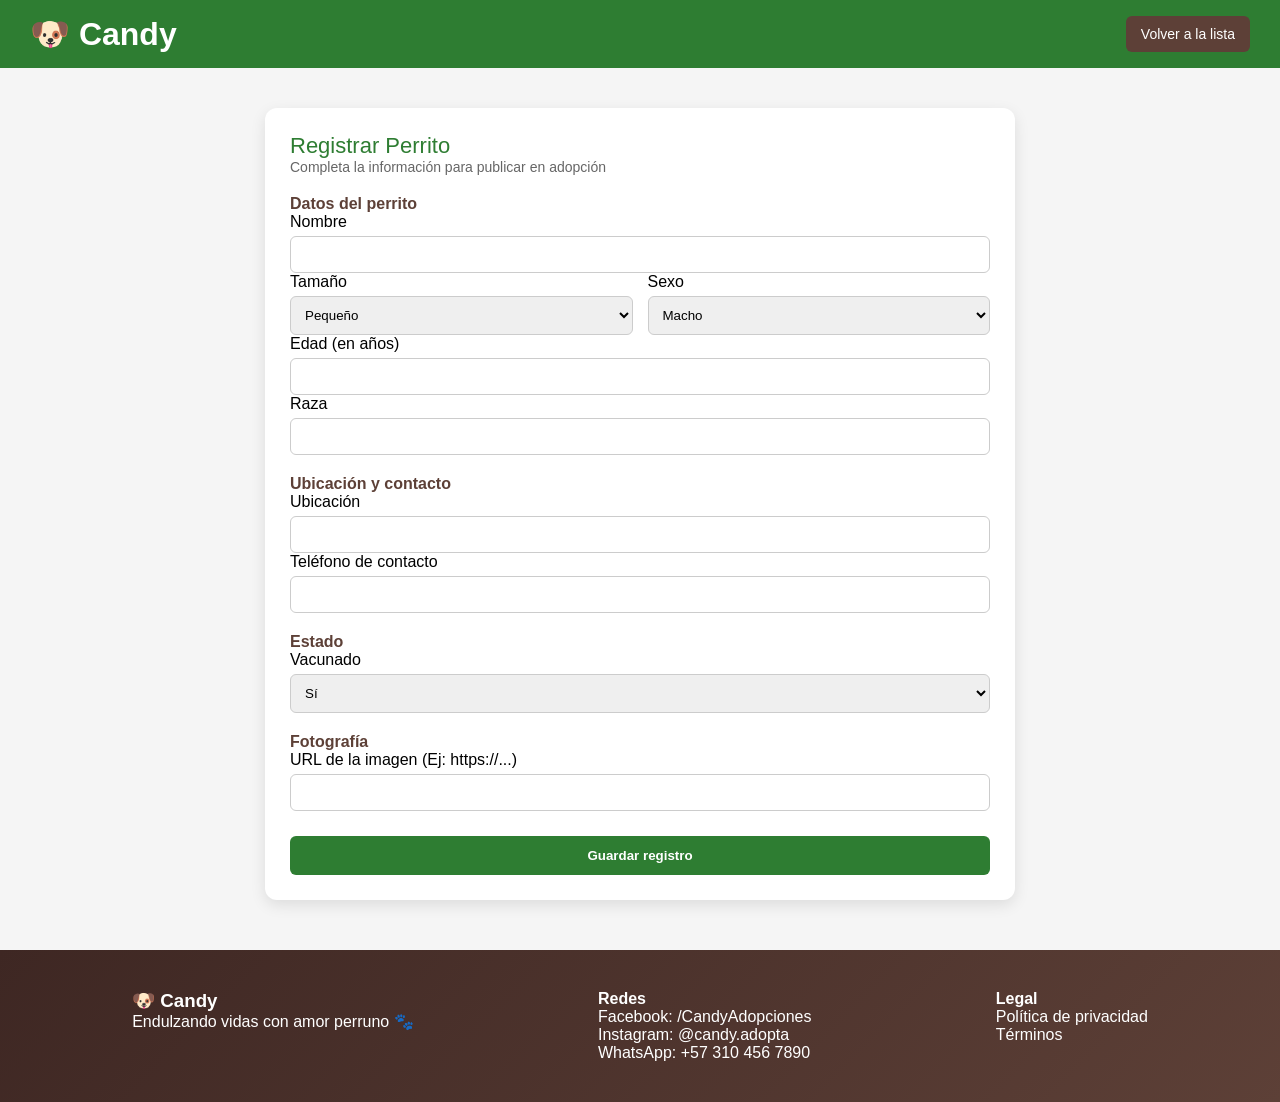
<file: templates/registro.html>
<!DOCTYPE html>
<html lang="es">
<head>
<meta charset="UTF-8">
<title>Registrar Perrito - Candy</title>
<style>
/* MANTENEMOS TODO TU CSS EXACTAMENTE IGUAL */
* { margin: 0; padding: 0; box-sizing: border-box; font-family: 'Segoe UI', sans-serif; }
body { background: #f5f5f5; }
header { background: #2e7d32; color: white; padding: 15px 30px; display: flex; justify-content: space-between; align-items: center; }
.logout { background: #5d4037; border: none; padding: 10px 15px; color: white; border-radius: 6px; text-decoration: none; font-size: 14px; }
.form-box { width: 90%; max-width: 750px; margin: 40px auto; background: white; padding: 25px; border-radius: 12px; box-shadow: 0 5px 15px rgba(0,0,0,0.1); }
.title { font-size: 22px; color: #2e7d32; }
.section-title { margin-top: 20px; color: #5d4037; font-weight: bold; }
input, select { width: 100%; padding: 10px; border-radius: 6px; border: 1px solid #ccc; margin-top: 5px; }
button { margin-top: 25px; width: 100%; background: #2e7d32; color: white; border: none; padding: 12px; border-radius: 6px; cursor: pointer; font-weight: bold; }
footer { margin-top: 50px; background: linear-gradient(135deg, #3e2723, #5d4037); color: white; padding: 40px; display: flex; justify-content: space-around; }
</style>
</head>
<body>
<header>
    <h1>🐶 Candy</h1>
    <a class="logout" href="/lista">Volver a la lista</a>
</header>

<div class="form-box">
    <div class="title">Registrar Perrito</div>
    <p style="color: #666; font-size: 14px;">Completa la información para publicar en adopción</p>

    <form action="/perritos" method="post">
        <div class="section-title">Datos del perrito</div>
        
        <label>Nombre</label>
        <input type="text" name="nombre" required>

        <div style="display: flex; gap: 15px;">
            <div style="flex: 1;">
                <label>Tamaño</label>
                <select name="tamano"><option>Pequeño</option><option>Mediano</option><option>Grande</option></select>
            </div>
            <div style="flex: 1;">
                <label>Sexo</label>
                <select name="sexo"><option>Macho</option><option>Hembra</option></select>
            </div>
        </div>

        <label>Edad (en años)</label>
        <input type="number" name="edad" required>

        <label>Raza</label>
        <input type="text" name="raza" required>

        <div class="section-title">Ubicación y contacto</div>
        <label>Ubicación</label>
        <input type="text" name="ubicacion" required>
        <label>Teléfono de contacto</label>
        <input type="text" name="contacto" required>

        <div class="section-title">Estado</div>
        <label>Vacunado</label>
        <select name="vacunado"><option>Sí</option><option>No</option></select>

        <div class="section-title">Fotografía</div>
        <label>URL de la imagen (Ej: https://...)</label>
        <input type="text" name="foto">

        <button type="submit">Guardar registro</button>
    </form>
</div>

<footer>
    <div>
        <h3>🐶 Candy</h3>
        <p>Endulzando vidas con amor perruno 🐾</p>
    </div>

    <div>
        <h4>Redes</h4>
        <p>Facebook: /CandyAdopciones</p>
        <p>Instagram: @candy.adopta</p>
        <p>WhatsApp: +57 310 456 7890</p>
    </div>

    <div>
        <h4>Legal</h4>
        <p>Política de privacidad</p>
        <p>Términos</p>
    </div>
</footer>
</body>
</html>
</file>
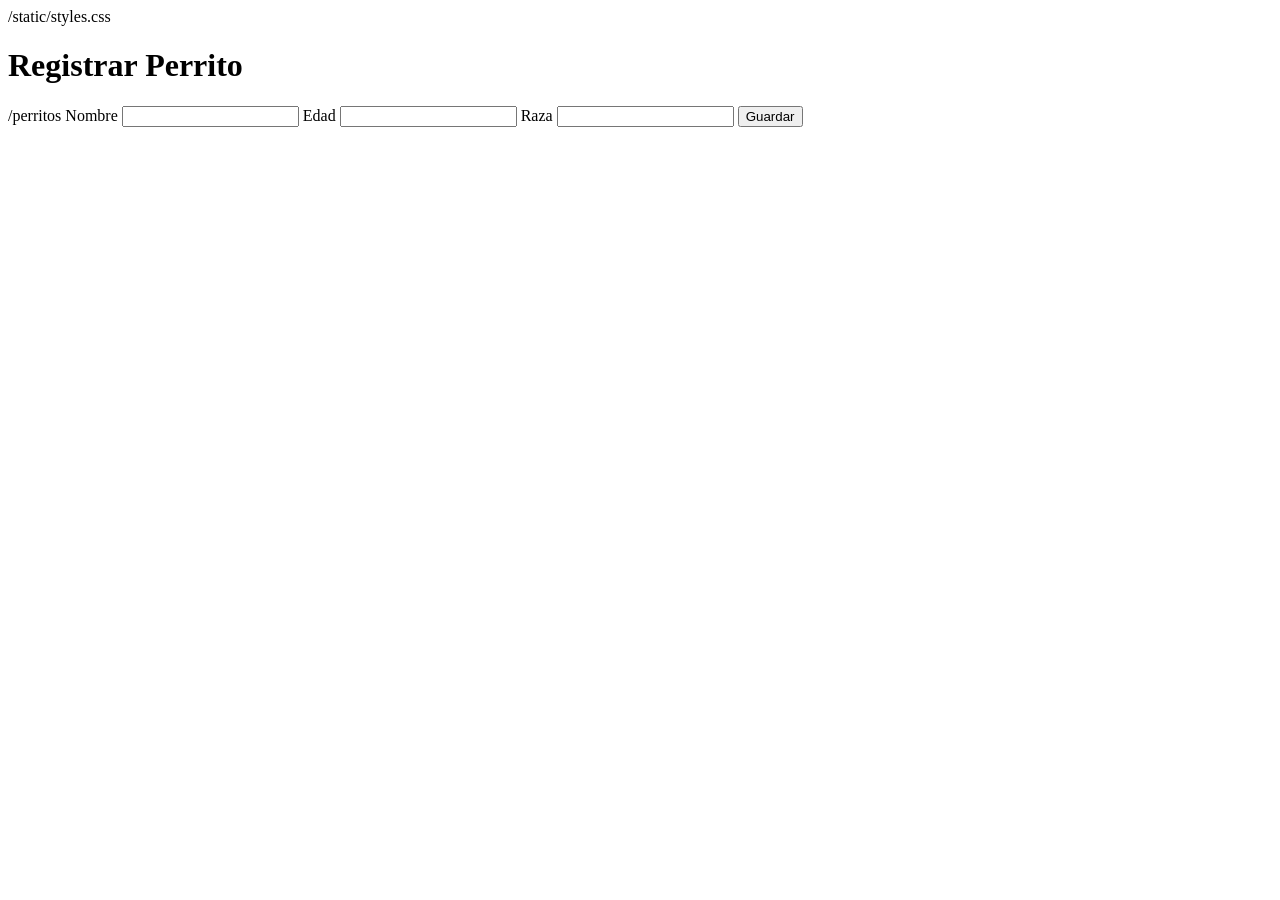
<file: src/templates/registro.html>
<!DOCTYPE html>
<html>
<head>
    <title>Registrar Perrito</title>
    /static/styles.css
</head>
<body>

<header>
    <h1>Registrar Perrito</h1>
</header>

<div class="form-box">
    /perritos
        <label>Nombre</label>
        <input type="text" name="nombre" required>

        <label>Edad</label>
        <input type="number" name="edad" required>

        <label>Raza</label>
        <input type="text" name="raza">

        <button type="submit">Guardar</button>
    </form>
</div>

</body>
</html>
</file>
